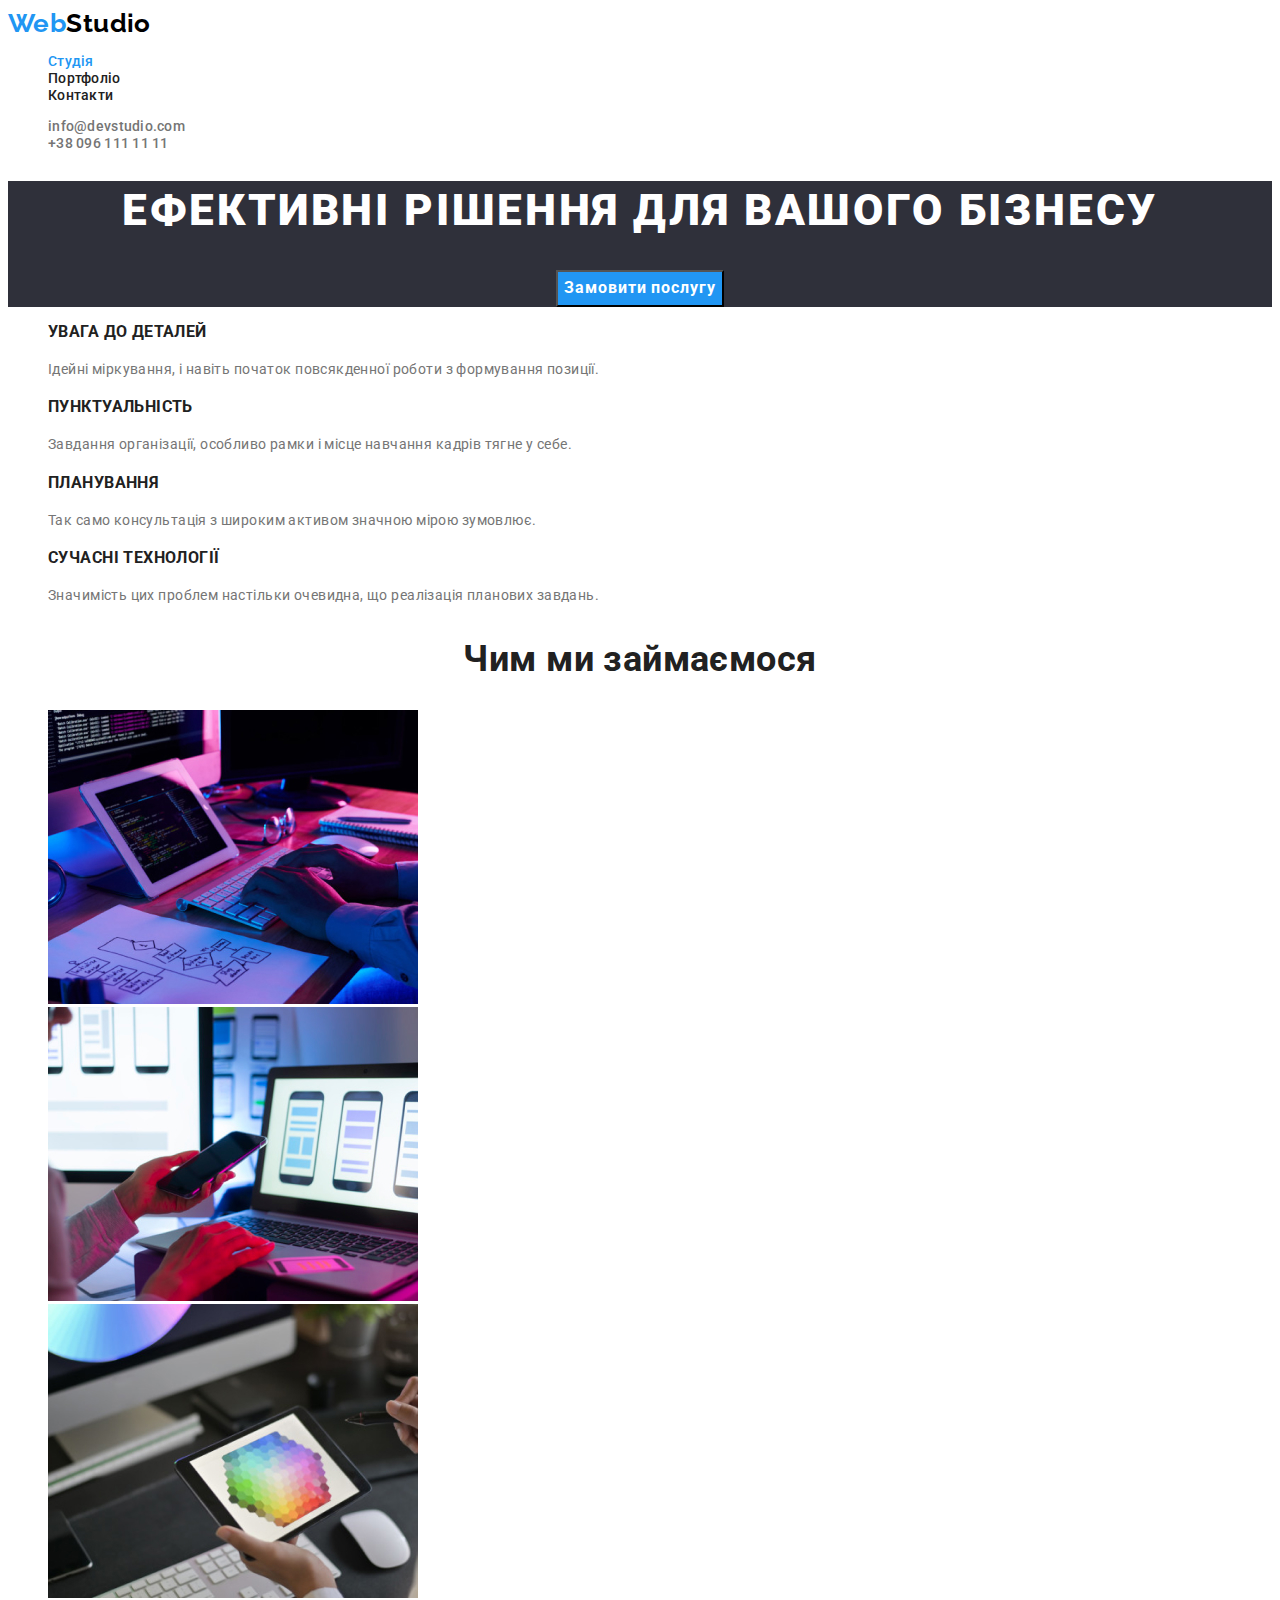
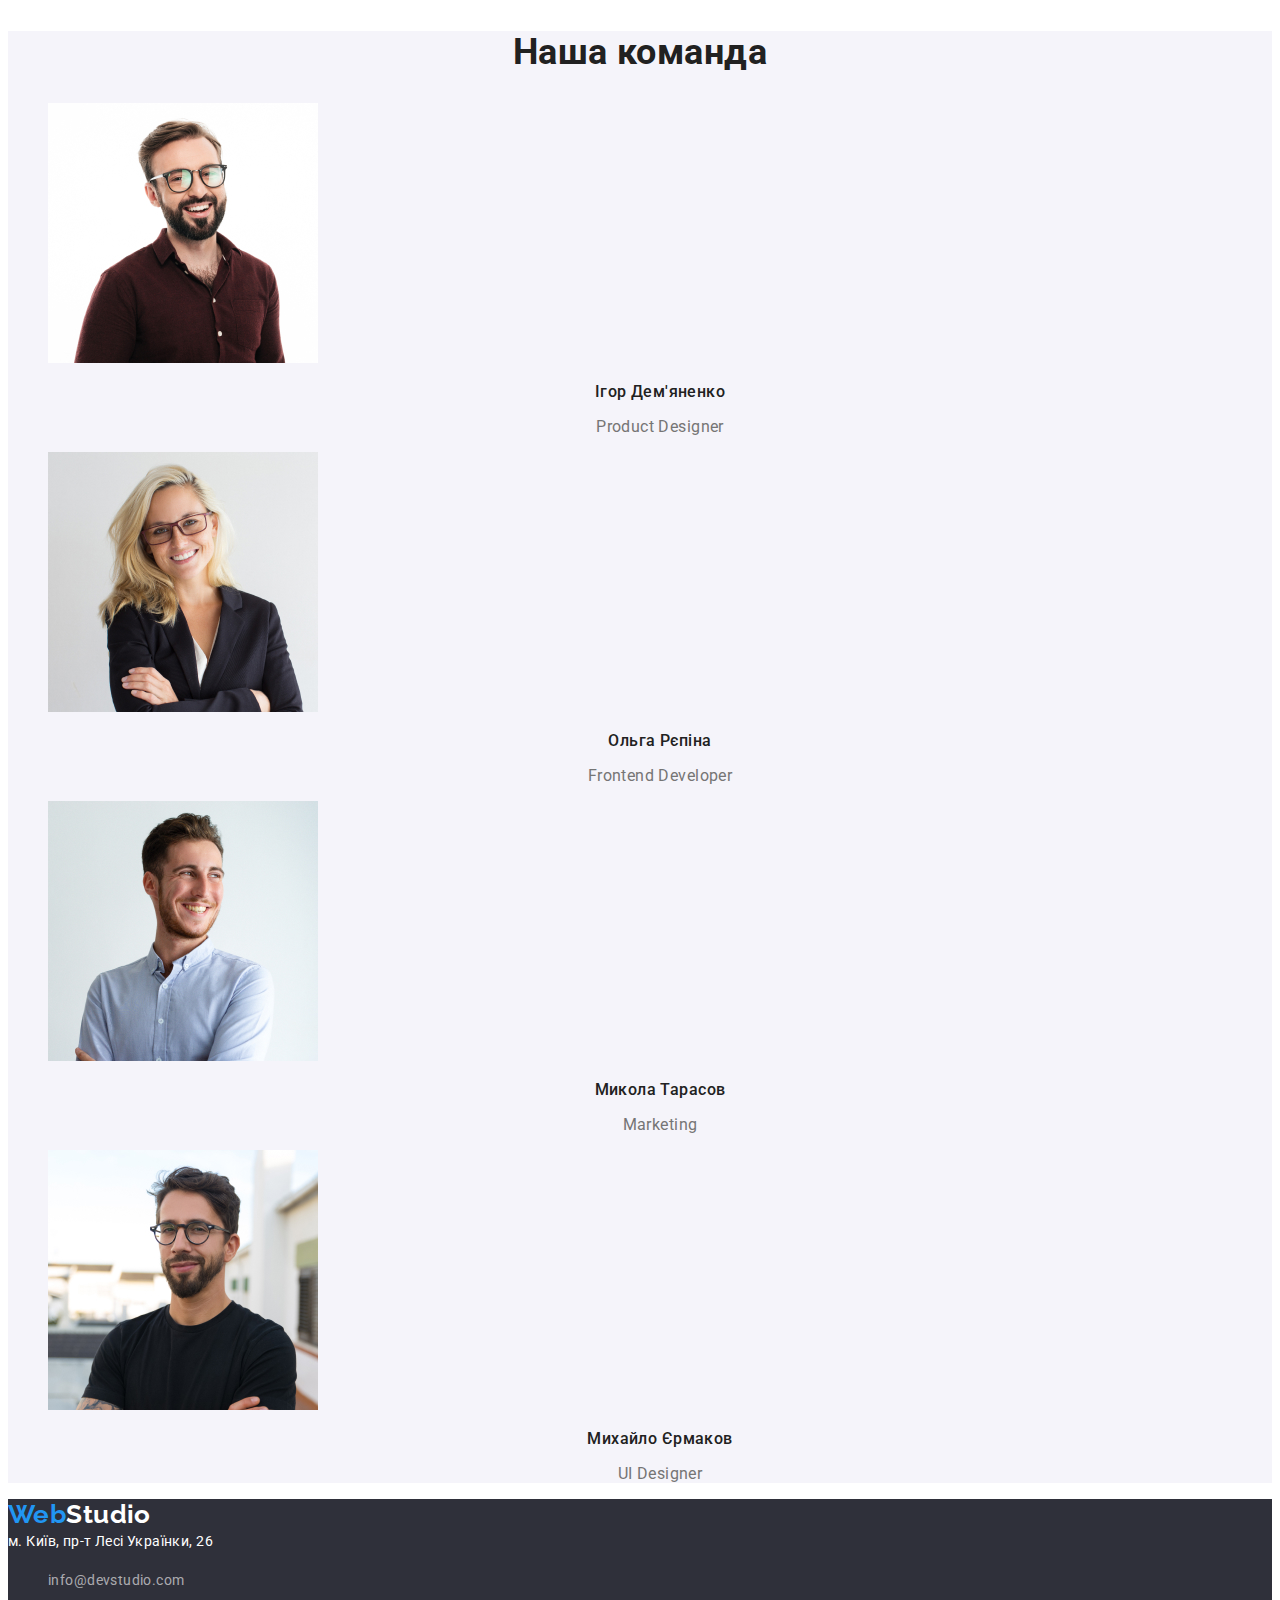
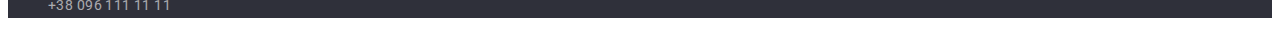
<file: index.html>
<!DOCTYPE html>
<html lang="uk">
  <head>
    <meta charset="UTF-8" />
    <meta http-equiv="X-UA-Compatible" content="IE=edge" />
    <meta name="viewport" content="width=device-width, initial-scale=1.0" />
    <title>Студія</title>
    <link rel="preconnect" href="https://fonts.googleapis.com" />
    <link rel="preconnect" href="https://fonts.gstatic.com" crossorigin />
    <link
      href="https://fonts.googleapis.com/css2?family=Raleway:wght@700&family=Roboto+Slab:wght@400;500;700;900&family=Roboto:wght@400;500;700;900&display=swap"
      rel="stylesheet"
    />
    <link rel="stylesheet" href="./css/styles.css" />
  </head>
  <body>
    <!-- Шапка сайта -->
    <header>
      <nav>
        <a href="./index.html" class="logo link">Web<span class="">Studio</span></a>
        <ul class="nav-list list">
          <li><a href="./index.html" class="link current">Студія</a></li>
          <li><a href="./portfolio.html" class="link">Портфоліо</a></li>
          <li><a href="" class="link">Контакти</a></li>
        </ul>
      </nav>
      <div>
        <ul class="nav-contacts list">
          <li><a href="mailto:" class="link">info@devstudio.com</a></li>
          <li><a href="tel:+" class="link">+38 096 111 11 11</a></li>
        </ul>
      </div>
    </header>
    <!-- Сторінка Студія -->
    <main>
      <!-- Герой -->
      <section class="hero">
        <!-- почему не сработало задание ширины и высоты секции (фона)? -->
        <h1 class="hero-title">Ефективні рішення для вашого бізнесу</h1>
        <button type="button" class="button-primary">Замовити послугу</button>
      </section>

      <!-- Секція Переваги -->
      <section class="benefits">
        <h2 class="visually-hidden">Переваги</h2>
        <ul class="benefits-list list">
          <li>
            <h3 class="benefits-title">Увага до деталей</h3>
            <p class="benefits-text">
              Ідейні міркування, і навіть початок повсякденної роботи з формування позиції.
            </p>
          </li>
          <li>
            <h3 class="benefits-title">Пунктуальність</h3>
            <p class="benefits-text">
              Завдання організації, особливо рамки і місце навчання кадрів тягне у себе.
            </p>
          </li>
          <li>
            <h3 class="benefits-title">Планування</h3>
            <p class="benefits-text">
              Так само консультація з широким активом значною мірою зумовлює.
            </p>
          </li>
          <li>
            <h3 class="benefits-title">Сучасні технології</h3>
            <p class="benefits-text">
              Значимість цих проблем настільки очевидна, що реалізація планових завдань.
            </p>
          </li>
        </ul>
      </section>
      <!-- Секція Чим ми займаємося -->
      <section class="work">
        <h2 class="work-title">Чим ми займаємося</h2>
        <ul class="work-list list">
          <li>
            <img src="./images/img1.1.jpg" alt="фото планшета" width="370" />
          </li>
          <li>
            <img src="./images/img1.2.jpg" alt="ноутбук та смартфон" width="370" />
          </li>
          <li>
            <img src="./images/img1.3.jpg" alt="палітра кольору на планшеті" width="370" />
          </li>
        </ul>
      </section>
      <!-- Секція Наша команда -->
      <section class="team">
        <h2 class="team-title">Наша команда</h2>
        <ul class="team-list list">
          <li>
            <img src="./images/img-demyanenko.jpg" alt="Ігор Дем'яненко, фото" width="270" />
            <h3 class="team-subtitle">Ігор Дем'яненко</h3>
            <p class="team-text">Product Designer</p>
          </li>
          <li>
            <img src="./images/img-repina.jpg" alt="Ольга Рєпіна, фото" width="270" />
            <h3 class="team-subtitle">Ольга Рєпіна</h3>
            <p class="team-text">Frontend Developer</p>
          </li>
          <li>
            <img src="./images/img-tarasov.jpg" alt="Микола Тарасов, фото" width="270" />
            <h3 class="team-subtitle">Микола Тарасов</h3>
            <p class="team-text">Marketing</p>
          </li>
          <li>
            <img src="./images/img-ermakov.jpg" alt="Михайло Єрмаков, фото" width="270" />
            <h3 class="team-subtitle">Михайло Єрмаков</h3>
            <p class="team-text">UI Designer</p>
          </li>
        </ul>
      </section>
    </main>
    <!-- Футер -->
    <footer class="footer">
      <a href="./index.html" class="logo link">Web<span>Studio</span></a>
      <address>
        м. Київ, пр-т Лесі Українки, 26 <br />
        <ul class="list">
          <li><a href="" class="footer link">info@devstudio.com</a> <br /></li>
          <li><a href="" class="footer link">+38 096 111 11 11</a></li>
        </ul>
      </address>
    </footer>
  </body>
</html>
</file>
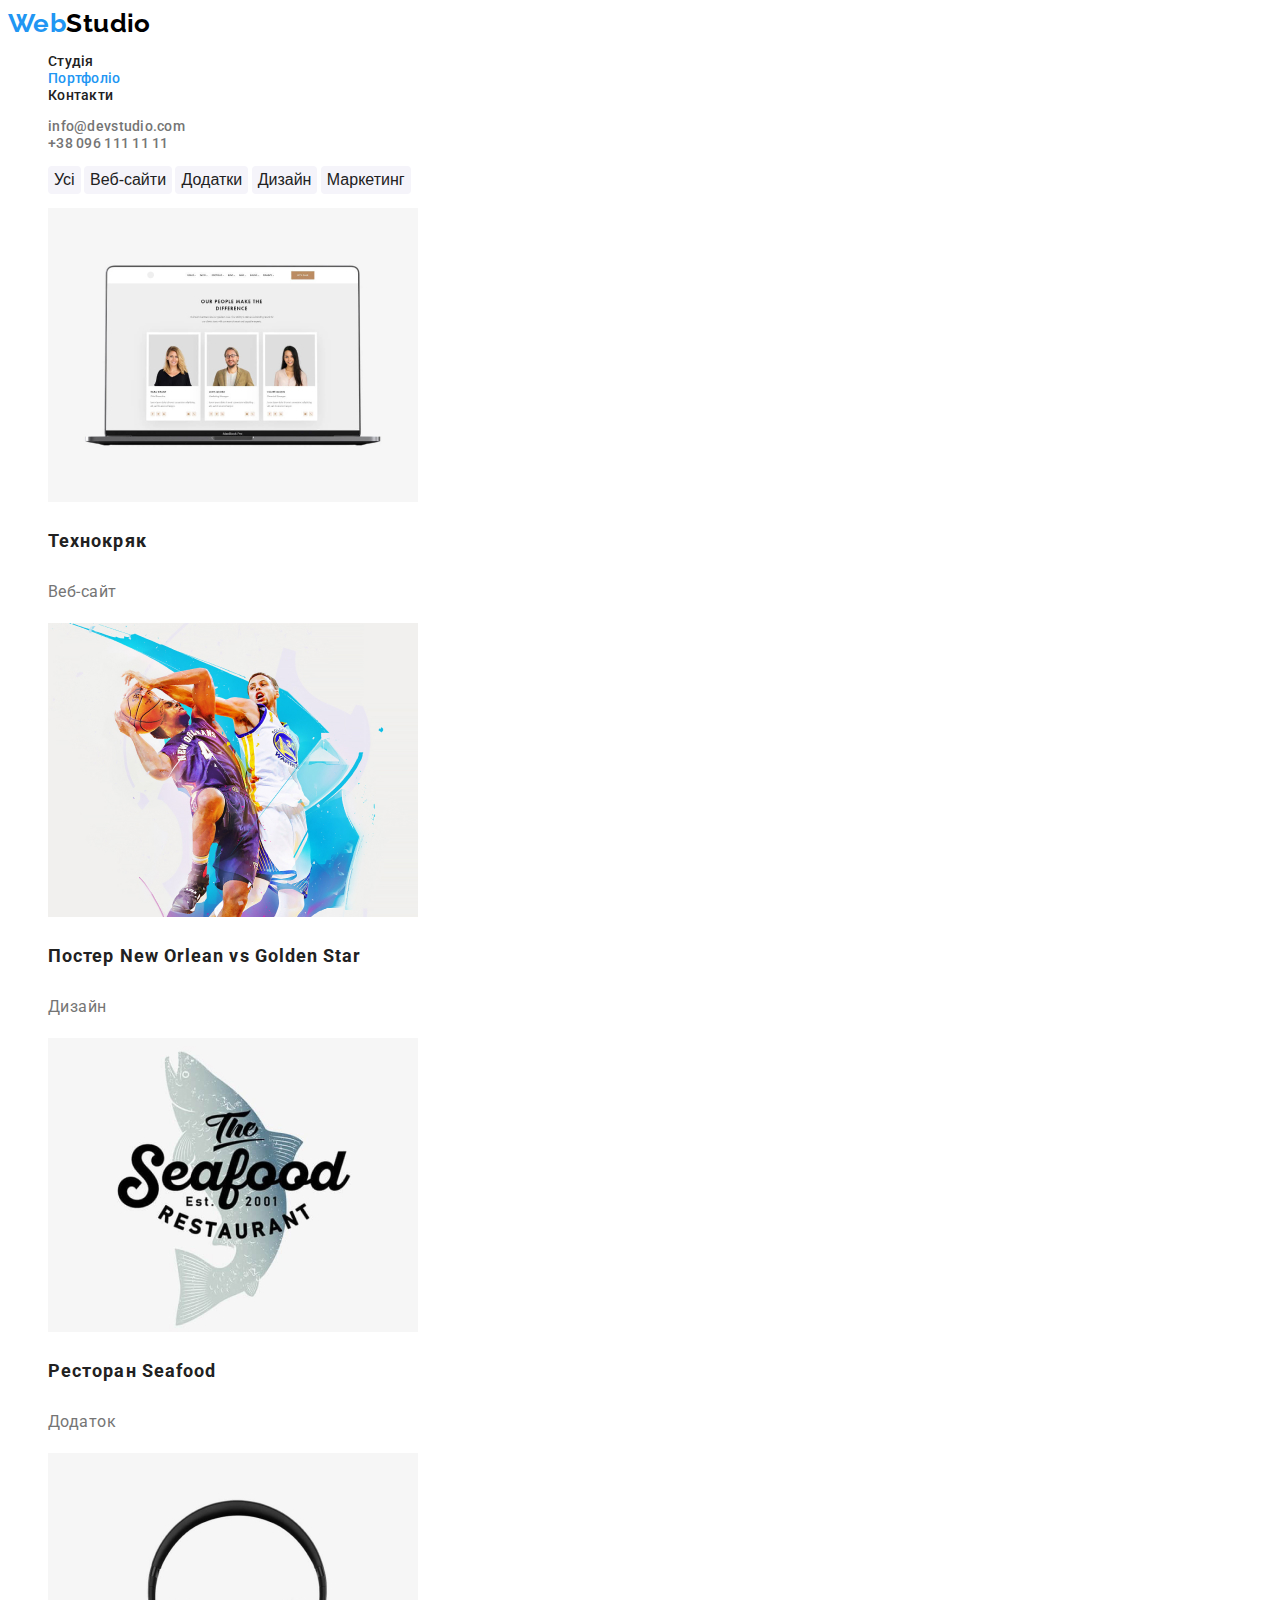
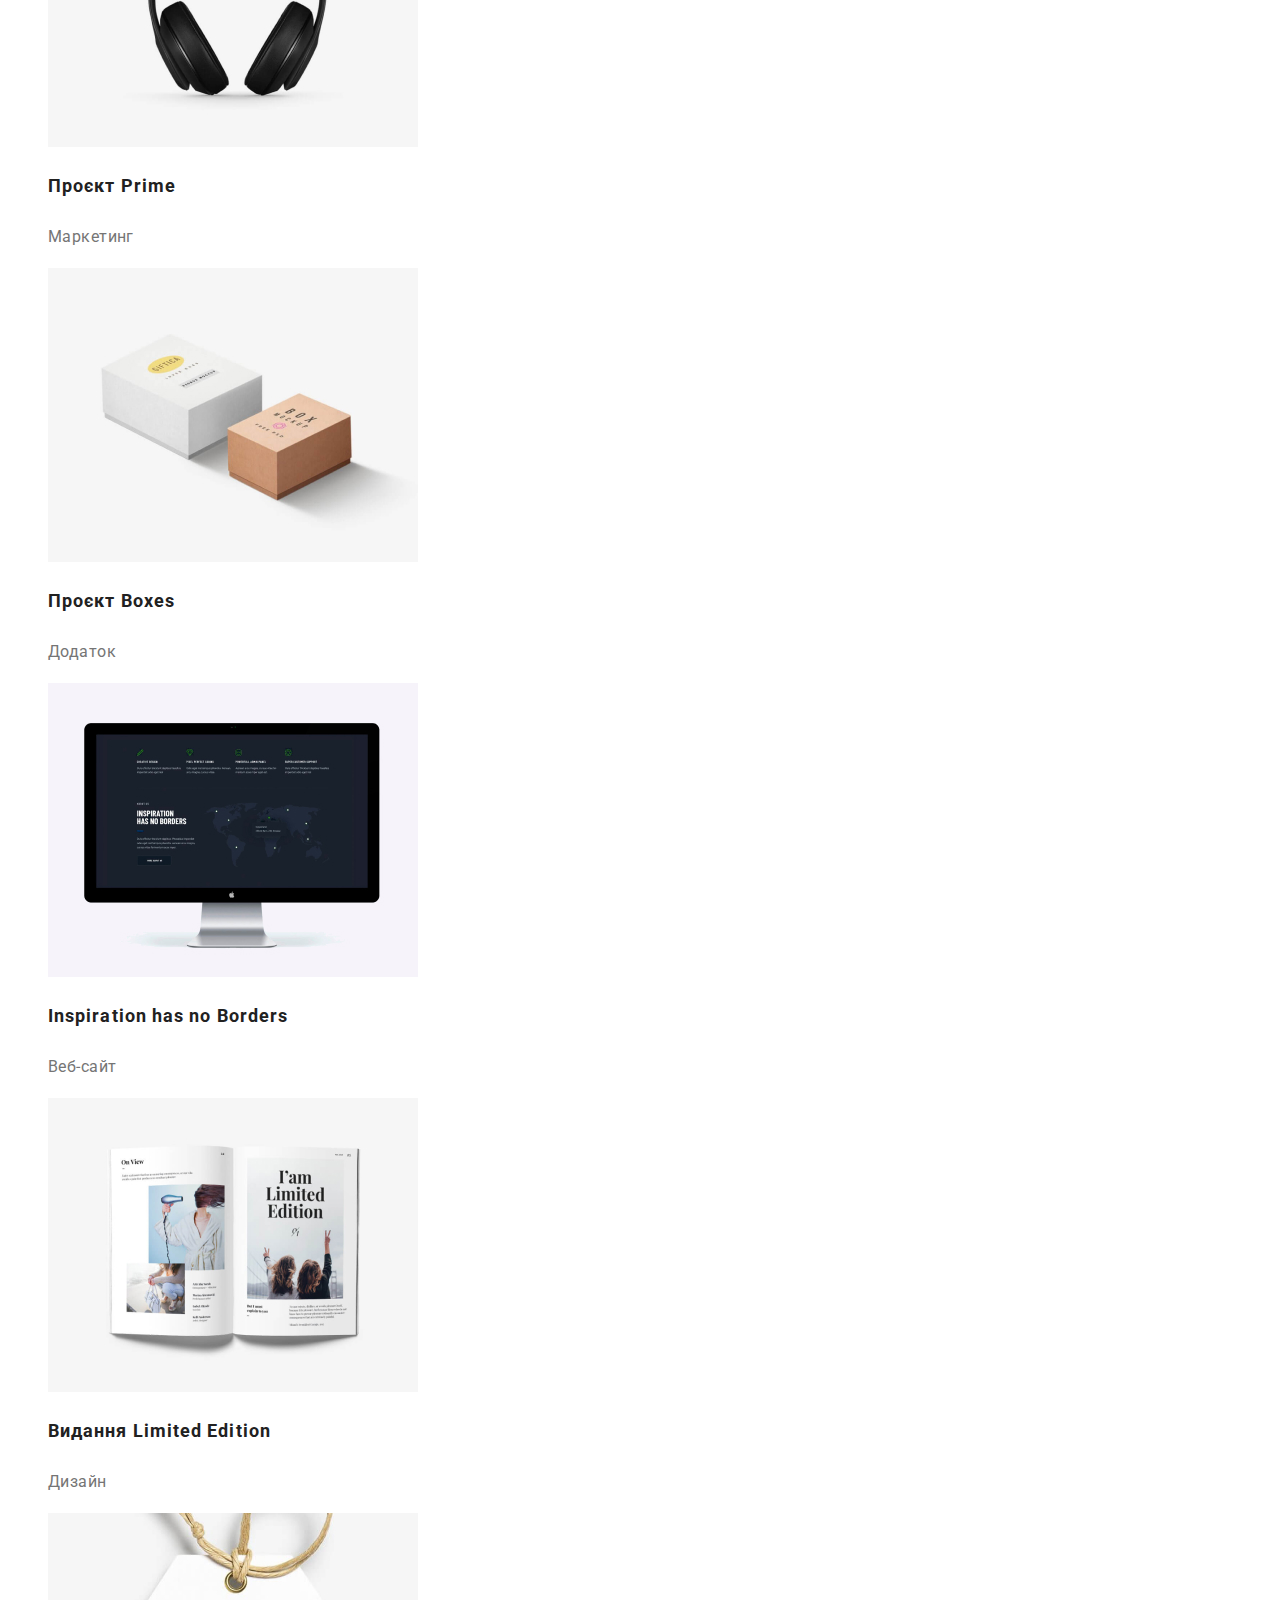
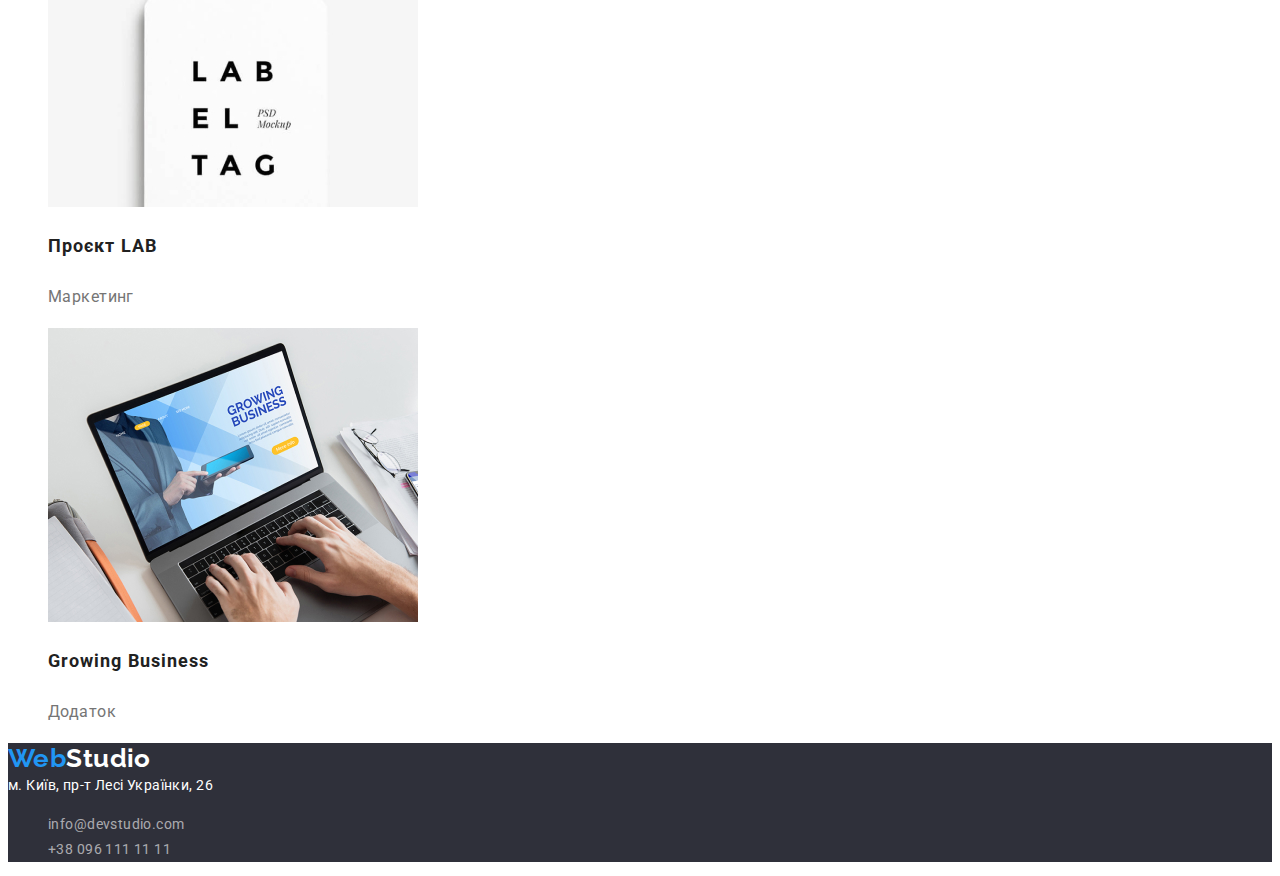
<file: portfolio.html>
<!DOCTYPE html>
<html lang="uk">
  <head>
    <meta charset="UTF-8" />
    <meta http-equiv="X-UA-Compatible" content="IE=edge" />
    <meta name="viewport" content="width=device-width, initial-scale=1.0" />
    <title>Портфоліо</title>
    <link rel="preconnect" href="https://fonts.googleapis.com" />
    <link rel="preconnect" href="https://fonts.gstatic.com" crossorigin />
    <link
      href="https://fonts.googleapis.com/css2?family=Raleway:wght@700&family=Roboto+Slab:wght@400;500;700;900&family=Roboto:wght@400;500;700;900&display=swap"
      rel="stylesheet"
    />
    <link rel="stylesheet" href="./css/styles.css" />
  </head>

  <body>
    <!-- Шапка сайта -->
    <header>
      <nav>
        <a href="./index.html" class="logo link">Web<span>Studio</span></a>
        <ul class="nav-list list">
          <li><a href="./index.html" class="link">Студія</a></li>
          <li><a href="./portfolio.html" class="link current">Портфоліо</a></li>
          <li><a href="" class="link">Контакти</a></li>
        </ul>
      </nav>
      <div>
        <ul class="nav-contacts list">
          <li><a href="mailto:" class="link">info@devstudio.com</a></li>
          <li><a href="tel:+" class="link">+38 096 111 11 11</a></li>
        </ul>
      </div>
    </header>
    <!-- Сторінка Портфоліо -->
    <main>
      <section class="portfolio">
        <!-- Фільтри (відбір за типом роботи) -->
        <h1 class="visually-hidden">Портфоліо</h1>
        <ul>
          <button type="button" class="button-portfolio current">Усі</button>
          <button type="button" class="button-portfolio">Веб-сайти</button>
          <button type="button" class="button-portfolio">Додатки</button>
          <button type="button" class="button-portfolio">Дизайн</button>
          <button type="button" class="button-portfolio">Маркетинг</button>
        </ul>
        <!-- Проекти -->
        <ul class="portfolio-list list">
          <li>
            <a href="" class="link">
              <img src="./images/img-portfolio/portfolio1.jpg" alt="екран ноутбука" width="370" />
              <h3 class="portfolio-title">Технокряк</h3>
              <p class="portfolio-text">Веб-сайт</p>
            </a>
          </li>
          <li>
            <a href="" class="link">
              <img src="./images/img-portfolio/portfolio2.jpg" alt="баскетболісти" width="370" />
              <h3 class="portfolio-title">Постер New Orlean vs Golden Star</h3>
              <p class="portfolio-text">Дизайн</p>
            </a>
          </li>
          <li>
            <a href="" class="link">
              <img
                src="./images/img-portfolio/portfolio3.jpg"
                alt="емблема ресторану"
                width="370"
              />
              <h3 class="portfolio-title">Ресторан Seafood</h3>
              <p class="portfolio-text">Додаток</p>
            </a>
          </li>
          <li>
            <a href="" class="link">
              <img src="./images/img-portfolio/portfolio4.jpg" alt="навушники" width="370" />
              <h3 class="portfolio-title">Проєкт Prime</h3>
              <p class="portfolio-text">Маркетинг</p>
            </a>
          </li>
          <li>
            <a href="" class="link">
              <img src="./images/img-portfolio/portfolio5.jpg" alt="дві коробки" width="370" />
              <h3 class="portfolio-title">Проєкт Boxes</h3>
              <p class="portfolio-text">Додаток</p>
            </a>
          </li>
          <li>
            <a href="" class="link">
              <img src="./images/img-portfolio/portfolio6.jpg" alt="монітор" width="370" />
              <h3 class="portfolio-title">Inspiration has no Borders</h3>
              <p class="portfolio-text">Веб-сайт</p>
            </a>
          </li>
          <li>
            <a href="" class="link">
              <img src="./images/img-portfolio/portfolio7.jpg" alt="книга" width="370" />
              <h3 class="portfolio-title">Видання Limited Edition</h3>
              <p class="portfolio-text">Дизайн</p>
            </a>
          </li>
          <li>
            <a href="" class="link">
              <img src="./images/img-portfolio/portfolio8.jpg" alt="Lab El Tag" width="370" />
              <h3 class="portfolio-title">Проєкт LAB</h3>
              <p class="portfolio-text">Маркетинг</p>
            </a>
          </li>
          <li>
            <a href="" class="link">
              <img src="./images/img-portfolio/portfolio9.jpg" alt="екран ноутбука" width="370" />
              <h3 class="portfolio-title">Growing Business</h3>
              <p class="portfolio-text">Додаток</p>
            </a>
          </li>
        </ul>
      </section>
    </main>
    <!-- Футер -->
    <footer class="footer">
      <a href="./index.html" class="logo link">Web<span>Studio</span></a>
      <address>
        м. Київ, пр-т Лесі Українки, 26 <br />
        <ul class="list">
          <li><a href="" class="footer link">info@devstudio.com</a> <br /></li>
          <li><a href="" class="footer link">+38 096 111 11 11</a></li>
        </ul>
      </address>
    </footer>
  </body>
</html>
</file>
<file: css/styles.css>
:root {
--primary-text-color: #212121;
--text-color: #757575;
--accent-color: #2196F3;
--primary-white-color: #ffffff;
--background-color-secondary: #f5f5f5;
--background-third-color: #F5F4FA;
--background-grey-color: #2F303A;
}

.list {
    list-style: none;
}

.link {
    color: var(--primary-text-color);
    text-decoration: none;
}

.accent {
    color: var(--accent-color);
}

.visually-hidden {
    position: absolute;
    width: 1px;
    height: 1px;
    margin: -1px;
    border: 0;
    padding: 0;

    white-space: nowrap;
    clip-path: inset(100%);
    clip: rect(0 0 0 0);
    overflow: hidden;
}

body {
    color: var(--primary-text-color);
    background-color: var(--primary-white-color);
    font-family: Roboto, sans-serif;
    font-size: 14px;
    letter-spacing: 0.03em;
}

/* Cторінка Студія */

/* Header */
.logo {
    color: var(--accent-color);
    font-family: 'Raleway';
    font-weight: 700;
    font-size: 26px;
    line-height: 1.19;
}

.logo span {
    color: #000000;
}

.nav-list a {
    color: var(--primary-text-color);
    font-weight: 500;
    line-height: 1.14;
    letter-spacing: 0.02em;
}

.nav-list .link:hover,
.nav-list .link:focus,
.footer.link:hover,
.footer.link:focus,
.nav-contacts .link:hover,
.nav-list .link.current {
    color: var(--accent-color);
}

.nav-contacts .link {
    color: var(--text-color);
    font-weight: 500;
    line-height: 1.14;
    letter-spacing: 0.02em;
}

/* Hero */
.hero {
    background-color: var(--background-grey-color);
    text-align: center;
}

.hero-title {
    color: var(--primary-white-color);
    font-weight: 900;
    font-size: 44px;
    line-height: 1.36;
    letter-spacing: 0.06em;
    text-transform: uppercase;
}

/* Button */
.button-primary {
    font-family: inherit;
    /* разобраться почему такое значение */
}

.hero .button-primary {
    color: var(--primary-white-color);
    background-color: var(--accent-color);
    font-weight: 700;
    font-size: 16px;
    line-height: 1.88;

    /* display: flex; почему выравнивается по левому краю, а не посредине?*/
    align-items: center;
    text-align: center;
    letter-spacing: 0.06em;

    cursor: pointer;
}

/* Секції Переваги, Чим займаємося, Наша команда */

.benefits {
    background-color: var(--primary-white-color);
}

/* .benefits-list {
} */

.benefits-title {
    font-weight: 700;
    line-height: 1.14;
    text-transform: uppercase;
    color: var(--primary-text-color)
}

.benefits-text {
    line-height: 1.71;
    color: var(--primary-text-color);
    line-height: 1.71;
    letter-spacing: 0.03em;
    color: var(--text-color);
}

.work {
    background-color: var(--primary-white-color);
}

.work-title, 
.team-title {
    font-weight: 700;
    font-size: 36px;
    line-height: 1.17;
    text-align: center;
}

/* .work-list {
} */

.team {
    background-color: var(--background-third-color);
}

.team-title {
    color: var(--primary-text-color);
}

.team-subtitle {
    color: var(--primary-text-color);
    font-weight: 500;
    font-size: 16px;
    line-height: 1.19;    
    text-align: center;
}

.team-text {
    color: var(--text-color);
    text-align: center;
    font-size: 16px;
    line-height: 1.19;
    text-align: center;
}

/* Footer */
.footer {
    color: var(--primary-white-color);
    background-color: var(--background-grey-color);
    text-align: left;
    font-style: normal;
    line-height: 24px;
}

.footer .logo {
    color: var(--accent-color);
    font-family: 'Raleway';
    font-weight: 700;
    font-size: 26px;
    line-height: 1.19;
}
.footer span {
    color: var(--primary-white-color);
}

.footer.link {
    color: rgba(255,255,255,0.6);
}

address {
    font-style: normal;
    line-height: 1.71;
}

/* Стили для portfolio.html */

/* .portfolio {
} */

.button-portfolio {
    color: var(--primary-text-color);
    background-color: var(--background-third-color);
    border: none;
    font-weight: 500;
    font-size: 16px;
    line-height: 1.62;
    text-align: center;
    border-radius: 4px;
}

.button-portfolio:hover,
.button-portfolio:focus {
    color: var(--background-color-secondary);
    background-color: var(--accent-color);
    cursor: pointer;
}

.portfolio-title {
    font-weight: 700;
    font-size: 18px;
    line-height: 2;
    letter-spacing: 0.06em;
}

.portfolio-text {
    color: var(--text-color);
    font-size: 16px;
    line-height: 1.88;
}
</file>
